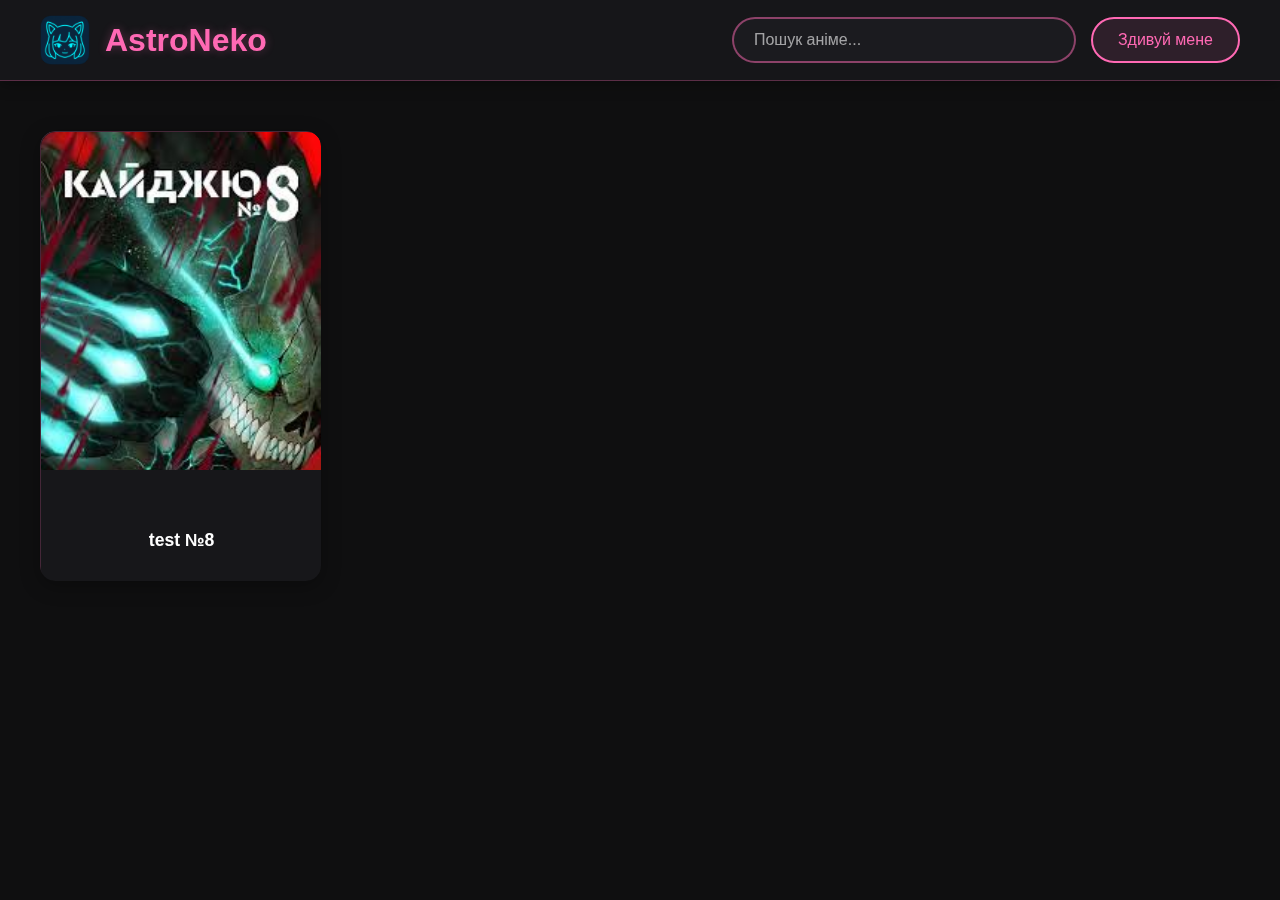
<file: index.html>
<!DOCTYPE html>
<html lang="uk">
<head>
    <meta charset="UTF-8">
    <meta name="viewport" content="width=device-width, initial-scale=1.0">
    <title>Astro Neko</title>
    <link rel="icon" href="images/favicon.png" type="image/png">
    <link rel="stylesheet" href="style/index.css">
</head>
<body>
    <header>
        <div class="header-left">
            <img src="images/favicon1.png" alt="logo">
            <h1>AstroNeko</h1>
        </div>

        <div class="search-container">
            <input type="text" id="search" placeholder="Пошук аніме...">
            <button id="surprise">Здивуй мене</button>
        </div>
    </header>

    <main>
        <div class="anime-grid" id="anime-grid">
            <!-- Картки аніме будуть згенеровані тут -->
        </div>
        <p id="loading" style="text-align:center; color:#ff69b4; display:none;">Завантаження...</p>
    </main>

    <script>
        let animeList = [];
        let loadedCount = 0;
        const batchSize = 20;

        // Створюємо картку аніме
        function createAnimeCard(anime) {
            const card = document.createElement('div');
            card.classList.add('anime-card');

            const front = document.createElement('div');
            front.classList.add('front');
            front.innerHTML = `
              <div class="image-container">
                <img src="${anime.img}" alt="${anime.title}" onerror="this.src='https://via.placeholder.com/300x450?text=No+Image'">
              </div>
              <div class="title-container">
                <h3>${anime.title}</h3>
              </div>`;

            const back = document.createElement('div');
            back.classList.add('back');
            back.innerHTML = `
                <p>Жанри: ${anime.tags.join(', ')}</p>
                <p>Оцінка: ${anime.rating || 'N/A'}</p>
                <p>Статус: ${anime.status}</p>
                <button class="details-btn">Детальніше</button>
            `;
            back.querySelector('button').onclick = (e) => {
                e.stopPropagation();
                window.location.href = `anime-info.html?id=${encodeURIComponent(anime.id)}`;
            };

            card.appendChild(front);
            card.appendChild(back);
            card.onclick = () => card.classList.toggle('flipped');

            return card;
        }

        // Завантажуємо список аніме (тільки id)
        async function loadAnimeList() {
            try {
                const resp = await fetch('anime/anime-list.json');
                if (!resp.ok) throw new Error('Не вдалося завантажити anime-list.json');
                animeList = await resp.json();
                loadNextBatch(); // завантажуємо першу партію
            } catch (err) {
                console.error('Помилка при завантаженні списку аніме:', err);
            }
        }

        // Завантажуємо наступну партію карток
        async function loadNextBatch() {
            const grid = document.getElementById('anime-grid');
            const loadingText = document.getElementById('loading');
            if (loadedCount >= animeList.length) return;

            loadingText.style.display = 'block';
            const nextBatch = animeList.slice(loadedCount, loadedCount + batchSize);

            for (const animeId of nextBatch) {
                try {
                    const resp = await fetch(`anime/${encodeURIComponent(animeId)}.json`);
                    if (!resp.ok) continue;
                    const anime = await resp.json();
                    grid.appendChild(createAnimeCard(anime));
                } catch (err) {
                    console.error(`Не вдалося завантажити ${animeId}.json`, err);
                }
            }

            loadedCount += nextBatch.length;
            loadingText.style.display = 'none';
        }

        // Інфініт-скролл
        window.addEventListener('scroll', () => {
            if (window.innerHeight + window.scrollY >= document.body.offsetHeight - 500) {
                loadNextBatch();
            }
        });

        // Кнопка "Здивуй мене"
        document.getElementById('surprise').addEventListener('click', () => {
            if (animeList.length === 0) return;
            const randomId = animeList[Math.floor(Math.random() * animeList.length)];
            window.location.href = `anime-info.html?id=${encodeURIComponent(randomId)}`;
        });

        // Пошук аніме
        document.getElementById('search').addEventListener('input', (e) => {
            const query = e.target.value.toLowerCase();
            document.querySelectorAll('.anime-card').forEach(card => {
                const title = card.querySelector('h3').textContent.toLowerCase();
                card.style.display = title.includes(query) ? '' : 'none';
            });
        });

        // Ініціалізація
        loadAnimeList();
    </script>
</body>
</html>
</file>
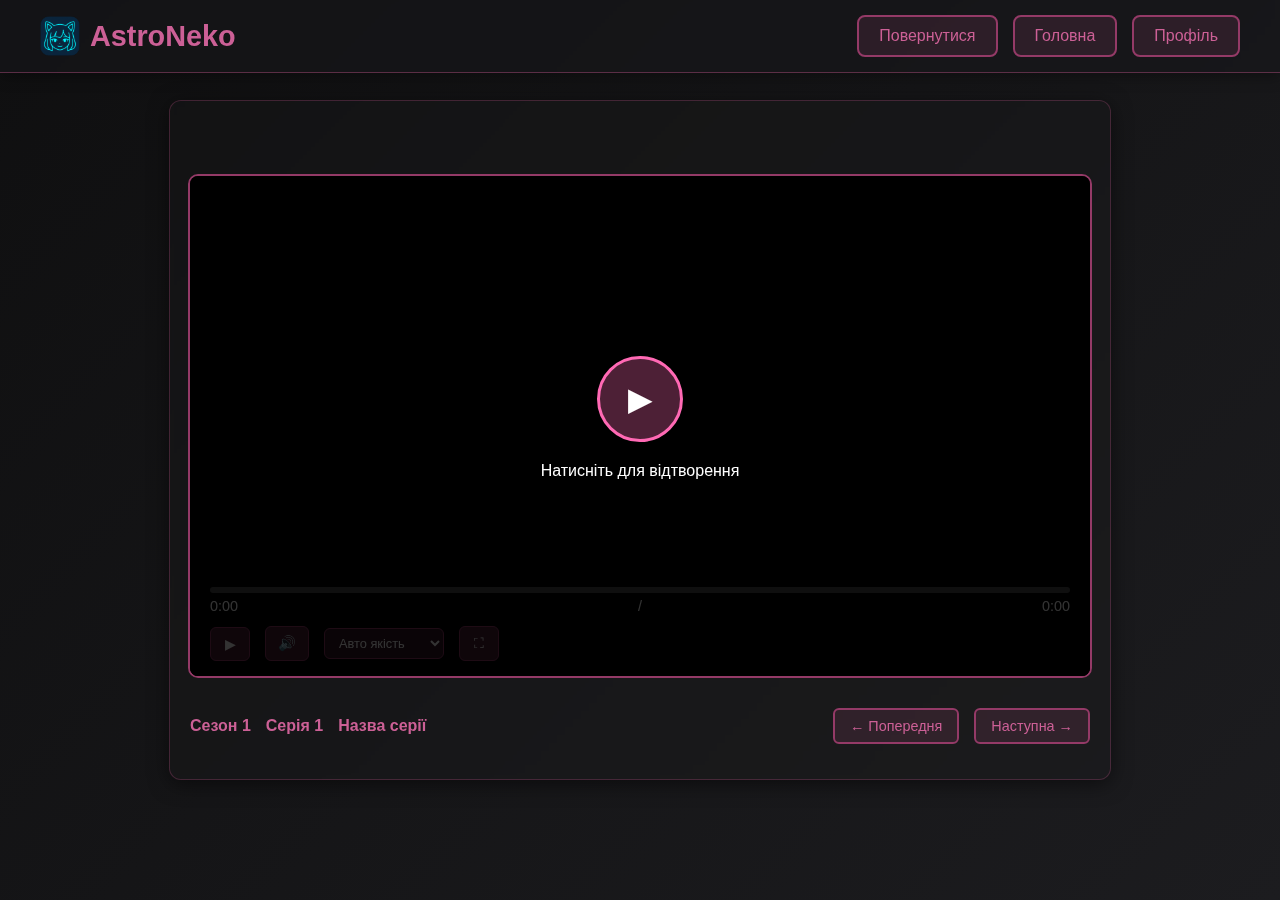
<file: player yt.html>
<!DOCTYPE html>
<html lang="uk">
<head>
  <meta charset="UTF-8">
  <meta name="viewport" content="width=device-width, initial-scale=1.0">
  <title>AstroNeko — Плеєр</title>
  <link rel="icon" href="images/favicon.png" type="image/png">
  <link rel="stylesheet" href="style/player yt.css">
</head>
<body>
  <div class="anime-bg" id="anime-bg"></div>
  <header>
    <a href="https://kilgamer-steam.github.io/Astro-Neko" class="logo">
      <img src="images/favicon1.png" alt="Logo">
      <h1>AstroNeko</h1>
    </a>
    <nav class="header-nav">
      <button id="backToInfo">Повернутися</button>
      <a href="https://kilgamer-steam.github.io/Astro-Neko">Головна</a>
      <a href="profile.html">Профіль</a>
    </nav>
  </header>

  <div class="player-wrapper">
    <!-- Простий плеєр -->
    <div class="simple-player-container" id="player-container">
      <div id="youtube-player"></div>
      
      <!-- Прості контроли -->
      <div class="simple-controls" id="simple-controls">
        <!-- Прогрес бар -->
        <div class="progress-container">
          <div class="progress-bar" id="progress-bar">
            <div class="progress-filled" id="progress-filled"></div>
          </div>
          <div class="time-display">
            <span id="current-time">0:00</span> / <span id="duration">0:00</span>
          </div>
        </div>
        
        <!-- Основні кнопки -->
        <div class="basic-controls">
          <button id="play-pause" class="control-btn">▶</button>
          <button id="toggle-mute" class="control-btn">🔊</button>
          <select id="youtube-quality" class="quality-select">
            <option value="auto">Авто якість</option>
          </select>
          <button id="toggle-fullscreen" class="control-btn">⛶</button>
        </div>
      </div>
      
      <!-- Постер -->
      <div class="video-poster" id="video-poster">
        <div class="poster-content">
          <div class="play-button-large" id="play-large-btn">▶</div>
          <p>Натисніть для відтворення</p>
        </div>
      </div>
    </div>

    <!-- Навігація серіями -->
    <div class="episode-navigation">
      <span id="season-or-movie">Сезон 1</span>
      <span id="episode-number">Серія 1</span>
      <span id="episode-title">Назва серії</span>
      
      <button id="prev-episode">← Попередня</button>
      <button id="next-episode">Наступна →</button>
    </div>
  </div>

  <!-- YouTube IFrame API -->
  <script src="https://www.youtube.com/iframe_api"></script>
  <script src="script/player yt.js"></script>
</body>
</html>
</file>
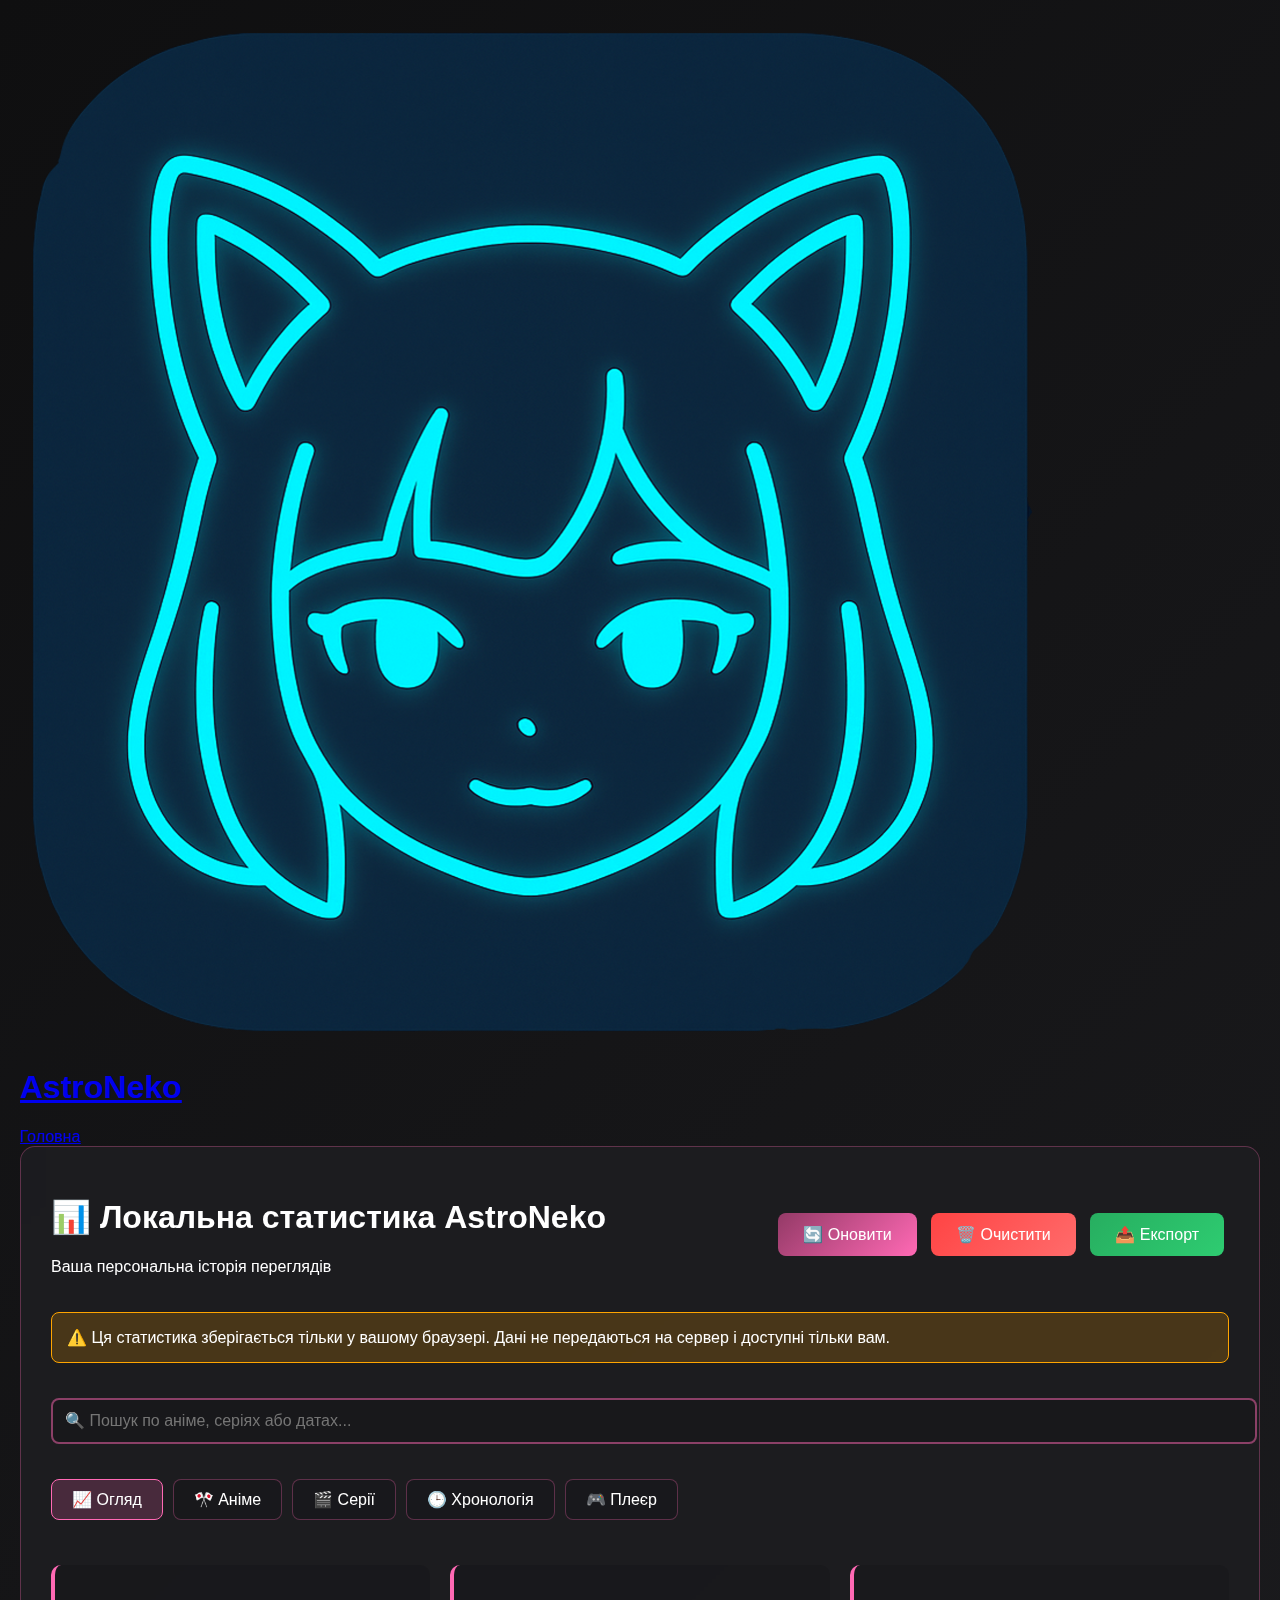
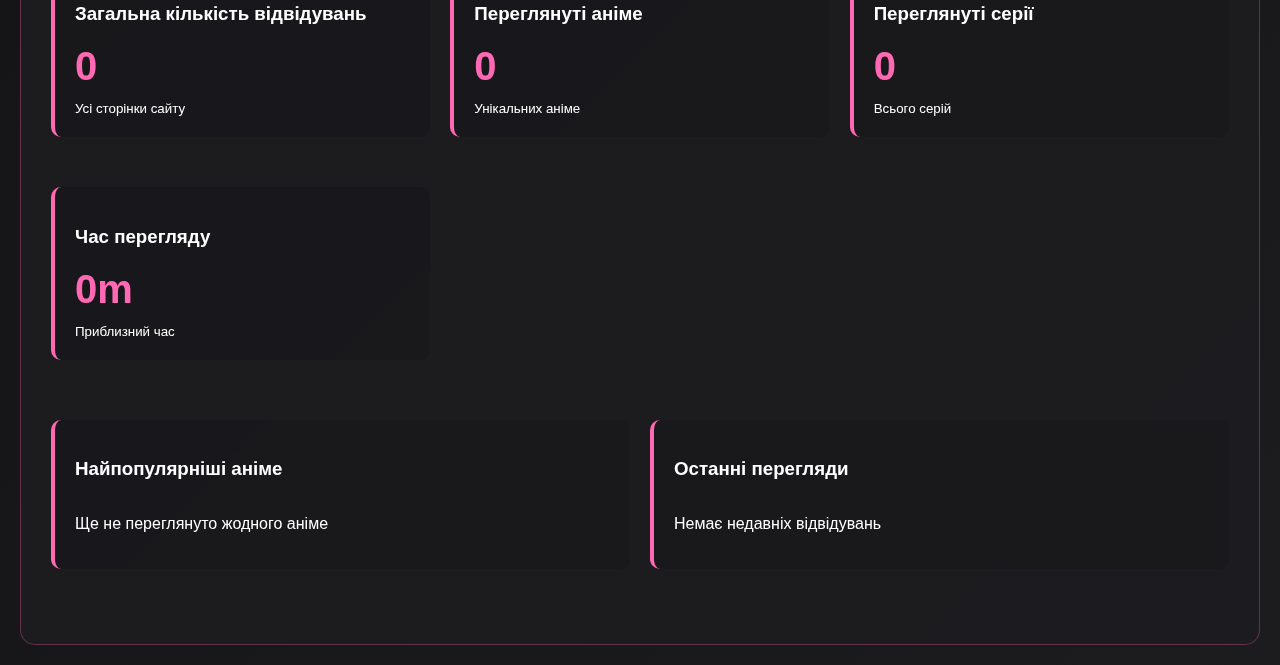
<file: stats.html>
<!DOCTYPE html>
<html lang="uk">
<head>
    <meta charset="UTF-8">
    <meta name="viewport" content="width=device-width, initial-scale=1.0">
    <title>Локальна статистика - AstroNeko</title>
    <link rel="icon" href="images/favicon.png" type="image/png">
    <link rel="stylesheet" href="style/stats.css">
</head>
<body>
    <header>
    <a href="index.html" class="logo">
      <img src="images/favicon1.png" alt="Logo">
      <h1>AstroNeko</h1>
    </a>
    <nav class="header-nav">
      <a href="index.html">Головна</a>
    </nav>
  </header>
    <div class="stats-container">
        <div class="stats-header">
            <div class="stats-title">
                <h1>📊 Локальна статистика AstroNeko</h1>
                <p>Ваша персональна історія переглядів</p>
            </div>
            <div>
                <button class="btn" onclick="loadStats()">🔄 Оновити</button>
                <button class="btn btn-danger" onclick="clearStats()">🗑️ Очистити</button>
                <button class="btn btn-success" onclick="exportStats()">📤 Експорт</button>
            </div>
        </div>
        
        <div class="warning">
            ⚠️ Ця статистика зберігається тільки у вашому браузері. 
            Дані не передаються на сервер і доступні тільки вам.
        </div>

        <input type="text" class="search-box" id="searchInput" placeholder="🔍 Пошук по аніме, серіях або датах..." onkeyup="filterStats()">

        <div class="tabs">
            <div class="tab active" onclick="switchTab('overview')">📈 Огляд</div>
            <div class="tab" onclick="switchTab('anime')">🎌 Аніме</div>
            <div class="tab" onclick="switchTab('episodes')">🎬 Серії</div>
            <div class="tab" onclick="switchTab('timeline')">🕒 Хронологія</div>
            <div class="tab" onclick="switchTab('player')">🎮 Плеєр</div>
        </div>

        <!-- Вкладка Огляд -->
        <div id="overview" class="tab-content active">
            <div class="stat-grid">
                <div class="stat-card">
                    <h3>Загальна кількість відвідувань</h3>
                    <div class="stat-number" id="totalVisits">0</div>
                    <small>Усі сторінки сайту</small>
                </div>
                
                <div class="stat-card">
                    <h3>Переглянуті аніме</h3>
                    <div class="stat-number" id="uniqueAnime">0</div>
                    <small>Унікальних аніме</small>
                </div>
                
                <div class="stat-card">
                    <h3>Переглянуті серії</h3>
                    <div class="stat-number" id="totalEpisodes">0</div>
                    <small>Всього серій</small>
                </div>

                <div class="stat-card">
                    <h3>Час перегляду</h3>
                    <div class="stat-number" id="watchTime">0h</div>
                    <small>Приблизний час</small>
                </div>
            </div>

            <div class="stat-grid">
                <div class="stat-card">
                    <h3>Найпопулярніші аніме</h3>
                    <div class="page-list" id="popularAnime"></div>
                </div>
                
                <div class="stat-card">
                    <h3>Останні перегляди</h3>
                    <div class="page-list" id="recentVisits"></div>
                </div>
            </div>
        </div>

        <!-- Вкладка Аніме -->
        <div id="anime" class="tab-content">
            <div class="stat-card">
                <h3>📺 Вся історія переглядів аніме</h3>
                <div class="page-list" id="animeHistory"></div>
            </div>
        </div>

        <!-- Вкладка Серії -->
        <div id="episodes" class="tab-content">
            <div class="stat-card">
                <h3>🎬 Детальна історія серій</h3>
                <div class="page-list" id="episodeHistory"></div>
            </div>
        </div>

        <!-- Вкладка Хронологія -->
        <div id="timeline" class="tab-content">
            <div class="stat-card">
                <h3>🕒 Хронологія переглядів</h3>
                <div class="page-list" id="timelineHistory"></div>
            </div>
        </div>

        <!-- Вкладка Плеєр -->
        <div id="player" class="tab-content">
            <div class="stat-card">
                <h3>🎮 Статистика плеєра</h3>
                <div class="page-list" id="playerStats"></div>
            </div>
        </div>
    </div>

    <script>
        let currentStats = null;
        let currentTab = 'overview';

        function switchTab(tabName) {
            // Ховаємо всі вкладки
            document.querySelectorAll('.tab-content').forEach(tab => {
                tab.classList.remove('active');
            });
            document.querySelectorAll('.tab').forEach(tab => {
                tab.classList.remove('active');
            });
            
            // Показуємо обрану вкладку
            document.getElementById(tabName).classList.add('active');
            document.querySelector(`.tab[onclick="switchTab('${tabName}')"]`).classList.add('active');
            currentTab = tabName;
            
            // Оновлюємо контент вкладки
            if (currentStats) {
                updateTabContent(tabName, currentStats);
            }
        }

        function filterStats() {
            const searchTerm = document.getElementById('searchInput').value.toLowerCase();
            if (currentStats) {
                updateTabContent(currentTab, currentStats, searchTerm);
            }
        }

        function loadStats() {
            const stats = GitHubTracker.getLocalStats();
            currentStats = stats;
            
            updateOverview(stats);
            updateTabContent(currentTab, stats);
        }

        function updateOverview(stats) {
            document.getElementById('totalVisits').textContent = stats.totalVisits.toLocaleString();
            document.getElementById('uniqueAnime').textContent = stats.uniqueAnime.toLocaleString();
            document.getElementById('totalEpisodes').textContent = stats.totalEpisodes.toLocaleString();
            document.getElementById('watchTime').textContent = stats.totalWatchTime;
            
            // Популярні аніме
            const popularAnime = Object.entries(stats.animeStats)
                .sort((a, b) => b[1].visits - a[1].visits)
                .slice(0, 10);
            
            document.getElementById('popularAnime').innerHTML = popularAnime.length > 0 
                ? popularAnime.map(([anime, data]) => `
                    <div class="page-item">
                        <div>
                            <div class="anime-title">${anime}</div>
                            <div class="episode-info">${data.episodes} серій • ${data.lastVisit ? new Date(data.lastVisit).toLocaleDateString() : 'N/A'}</div>
                        </div>
                        <span style="color: #ff69b4">${data.visits}</span>
                    </div>
                `).join('')
                : '<p>Ще не переглянуто жодного аніме</p>';
            
            // Останні відвідування
            document.getElementById('recentVisits').innerHTML = stats.recentVisits.length > 0
                ? stats.recentVisits.map(visit => `
                    <div class="page-item">
                        <div>
                            <div>${visit.page}</div>
                            <div class="time-info">${new Date(visit.timestamp).toLocaleString()}</div>
                        </div>
                        <span style="color: #ff69b4">${visit.type || 'перегляд'}</span>
                    </div>
                `).join('')
                : '<p>Немає недавніх відвідувань</p>';
        }

        function updateTabContent(tabName, stats, searchTerm = '') {
            switch(tabName) {
                case 'anime':
                    updateAnimeTab(stats, searchTerm);
                    break;
                case 'episodes':
                    updateEpisodesTab(stats, searchTerm);
                    break;
                case 'timeline':
                    updateTimelineTab(stats, searchTerm);
                    break;
                case 'player':
                    updatePlayerTab(stats, searchTerm);
                    break;
            }
        }

        function updateAnimeTab(stats, searchTerm = '') {
            let animeList = Object.entries(stats.animeStats)
                .sort((a, b) => b[1].visits - a[1].visits);
            
            if (searchTerm) {
                animeList = animeList.filter(([anime]) => 
                    anime.toLowerCase().includes(searchTerm)
                );
            }
            
            document.getElementById('animeHistory').innerHTML = animeList.length > 0 
                ? animeList.map(([anime, data]) => `
                    <div class="page-item">
                        <div style="flex: 1;">
                            <div class="anime-title">${anime}</div>
                            <div class="episode-info">
                                ${data.episodes} серій • 
                                ${data.visits} відвідувань • 
                                Останній раз: ${data.lastVisit ? new Date(data.lastVisit).toLocaleDateString() : 'N/A'}
                            </div>
                            <div class="progress-bar">
                                <div class="progress-fill" style="width: ${Math.min((data.visits / Math.max(...Object.values(stats.animeStats).map(a => a.visits))) * 100, 100)}%"></div>
                            </div>
                        </div>
                    </div>
                `).join('')
                : '<p>Не знайдено аніме за вашим запитом</p>';
        }

        function updateEpisodesTab(stats, searchTerm = '') {
            let episodes = [...stats.episodeHistory].reverse();
            
            if (searchTerm) {
                episodes = episodes.filter(episode => 
                    episode.animeTitle?.toLowerCase().includes(searchTerm) ||
                    episode.episode?.toLowerCase().includes(searchTerm)
                );
            }
            
            document.getElementById('episodeHistory').innerHTML = episodes.length > 0
                ? episodes.map(episode => `
                    <div class="page-item">
                        <div style="flex: 1;">
                            <div class="anime-title">${episode.animeTitle || 'Невідоме аніме'}</div>
                            <div class="episode-info">
                                ${episode.episode || 'Серія'} • 
                                ${episode.duration ? `Тривалість: ${episode.duration}` : ''}
                            </div>
                            <div class="time-info">
                                ${new Date(episode.timestamp).toLocaleString()} • 
                                ${episode.progress ? `Переглянуто: ${episode.progress}` : ''}
                            </div>
                        </div>
                    </div>
                `).join('')
                : '<p>Не знайдено серій за вашим запитом</p>';
        }

        function updateTimelineTab(stats, searchTerm = '') {
            let timeline = [...stats.recentVisits].reverse();
            
            if (searchTerm) {
                timeline = timeline.filter(visit => 
                    visit.page.toLowerCase().includes(searchTerm) ||
                    (visit.animeTitle && visit.animeTitle.toLowerCase().includes(searchTerm))
                );
            }
            
            document.getElementById('timelineHistory').innerHTML = timeline.length > 0
                ? timeline.map(visit => `
                    <div class="page-item">
                        <div style="flex: 1;">
                            <div>
                                <span class="anime-title">${visit.animeTitle || visit.page}</span>
                                <span style="margin-left: 10px; color: #cc6096; font-size: 0.9em;">${visit.type || 'відвідування'}</span>
                            </div>
                            <div class="time-info">
                                ${new Date(visit.timestamp).toLocaleString()} • 
                                ${visit.duration ? `Тривалість: ${visit.duration}` : ''}
                            </div>
                        </div>
                    </div>
                `).join('')
                : '<p>Не знайдено записів за вашим запитом</p>';
        }

        function updatePlayerTab(stats, searchTerm = '') {
            const playerStats = stats.playerStats || {};
            const qualityStats = playerStats.qualityUsage || {};
            const audioStats = playerStats.audioUsage || {};
            
            document.getElementById('playerStats').innerHTML = `
                <div class="page-item">
                    <div>Усього сесій плеєра</div>
                    <span style="color: #ff69b4">${playerStats.totalSessions || 0}</span>
                </div>
                <div class="page-item">
                    <div>Налаштування автоскіпу</div>
                    <span style="color: #ff69b4">${playerStats.autoSkipEnabled ? 'Увімкнено' : 'Вимкнено'}</span>
                </div>
                <div class="page-item">
                    <div>Налаштування автопродовження</div>
                    <span style="color: #ff69b4">${playerStats.autoNextEnabled ? 'Увімкнено' : 'Вимкнено'}</span>
                </div>
                <div style="margin: 20px 0; border-top: 1px solid rgba(255,105,180,0.3); padding-top: 20px;">
                    <h4>Використання якості відео:</h4>
                    ${Object.entries(qualityStats).map(([quality, count]) => `
                        <div class="page-item">
                            <div>${quality}p</div>
                            <span style="color: #ff69b4">${count} разів</span>
                        </div>
                    `).join('')}
                </div>
                <div style="margin: 20px 0; border-top: 1px solid rgba(255,105,180,0.3); padding-top: 20px;">
                    <h4>Використання озвучок:</h4>
                    ${Object.entries(audioStats).map(([audio, count]) => `
                        <div class="page-item">
                            <div>${audio}</div>
                            <span style="color: #ff69b4">${count} разів</span>
                        </div>
                    `).join('')}
                </div>
            `;
        }

        function clearStats() {
            if (confirm('Ви впевнені, що хочете видалити всю статистику? Цю дію не можна скасувати.')) {
                localStorage.removeItem('astro_neko_visits');
                localStorage.removeItem('astro_neko_player_stats');
                loadStats();
            }
        }

        function exportStats() {
            const stats = GitHubTracker.getLocalStats();
            const dataStr = JSON.stringify(stats, null, 2);
            const dataBlob = new Blob([dataStr], {type: 'application/json'});
            
            const link = document.createElement('a');
            link.href = URL.createObjectURL(dataBlob);
            link.download = `astro-neko-stats-${new Date().toISOString().split('T')[0]}.json`;
            link.click();
        }

        // Завантажуємо статистику при завантаженні сторінки
        document.addEventListener('DOMContentLoaded', loadStats);
    </script>
    
    <script>
        class GitHubTracker {
            static getLocalStats() {
                try {
                    const visits = JSON.parse(localStorage.getItem('astro_neko_visits') || '[]');
                    const playerStats = JSON.parse(localStorage.getItem('astro_neko_player_stats') || '{}');
                    
                    // Аналізуємо дані
                    const pageStats = {};
                    const animeStats = {};
                    const episodeHistory = [];
                    let totalEpisodes = 0;
                    let totalWatchTime = 0;

                    visits.forEach(visit => {
                        // Статистика по сторінках
                        pageStats[visit.page] = (pageStats[visit.page] || 0) + 1;
                        
                        // Виявляємо аніме з URL
                        const animeData = this.extractAnimeData(visit);
                        if (animeData.animeTitle) {
                            if (!animeStats[animeData.animeTitle]) {
                                animeStats[animeData.animeTitle] = {
                                    visits: 0,
                                    episodes: 0,
                                    lastVisit: null
                                };
                            }
                            animeStats[animeData.animeTitle].visits++;
                            animeStats[animeData.animeTitle].lastVisit = visit.timestamp;
                            
                            if (animeData.isEpisode) {
                                animeStats[animeData.animeTitle].episodes++;
                                totalEpisodes++;
                            }
                            
                            // Додаємо в історію епізодів
                            if (animeData.isEpisode || animeData.isMovie) {
                                episodeHistory.push({
                                    ...animeData,
                                    timestamp: visit.timestamp,
                                    type: animeData.isMovie ? 'фільм' : 'серія'
                                });
                            }
                        }
                        
                        // Розраховуємо приблизний час перегляду
                        if (visit.duration) {
                            totalWatchTime += this.parseDuration(visit.duration);
                        }
                    });

                    // Форматуємо час перегляду
                    const watchTimeFormatted = this.formatWatchTime(totalWatchTime);
                    
                    return {
                        totalVisits: visits.length,
                        uniquePages: Object.keys(pageStats).length,
                        uniqueAnime: Object.keys(animeStats).length,
                        totalEpisodes: totalEpisodes,
                        totalWatchTime: watchTimeFormatted,
                        pageStats: pageStats,
                        animeStats: animeStats,
                        episodeHistory: episodeHistory,
                        recentVisits: visits.slice(-20).reverse(),
                        playerStats: playerStats,
                        firstVisit: visits[0] ? new Date(visits[0].timestamp).toLocaleDateString() : 'N/A'
                    };
                } catch (error) {
                    return { 
                        totalVisits: 0, 
                        uniquePages: 0, 
                        uniqueAnime: 0,
                        totalEpisodes: 0,
                        totalWatchTime: '0h',
                        pageStats: {},
                        animeStats: {},
                        episodeHistory: [],
                        recentVisits: [],
                        playerStats: {},
                        firstVisit: 'N/A'
                    };
                }
            }

            static extractAnimeData(visit) {
                const url = visit.page;
                const result = {
                    animeTitle: null,
                    episode: null,
                    isEpisode: false,
                    isMovie: false,
                    duration: null
                };

                // Аналізуємо URL для визначення аніме
                if (url.includes('anime-info.html')) {
                    const params = new URLSearchParams(url.split('?')[1]);
                    const animeId = params.get('id');
                    result.animeTitle = this.getAnimeTitle(animeId) || `Аніме ${animeId}`;
                }
                else if (url.includes('player.html')) {
                    const params = new URLSearchParams(url.split('?')[1]);
                    const animeId = params.get('id');
                    result.animeTitle = this.getAnimeTitle(animeId) || `Аніме ${animeId}`;
                    
                    if (params.get('season') && params.get('episode')) {
                        result.episode = `Сезон ${params.get('season')} Серія ${params.get('episode')}`;
                        result.isEpisode = true;
                    }
                    else if (params.get('movie')) {
                        result.episode = `Фільм ${params.get('movie')}`;
                        result.isMovie = true;
                    }
                }

                return result;
            }

            static getAnimeTitle(animeId) {
                // Тут можна додати логіку для отримання назви аніме по ID
                // Наразі повертаємо ID
                return animeId;
            }

            static parseDuration(durationStr) {
                // Конвертуємо "24m" або "1h 30m" у хвилини
                if (!durationStr) return 0;
                
                let minutes = 0;
                const hoursMatch = durationStr.match(/(\d+)h/);
                const minsMatch = durationStr.match(/(\d+)m/);
                
                if (hoursMatch) minutes += parseInt(hoursMatch[1]) * 60;
                if (minsMatch) minutes += parseInt(minsMatch[1]);
                
                return minutes;
            }

            static formatWatchTime(minutes) {
                if (minutes < 60) {
                    return `${minutes}m`;
                } else {
                    const hours = Math.floor(minutes / 60);
                    const mins = minutes % 60;
                    return mins > 0 ? `${hours}h ${mins}m` : `${hours}h`;
                }
            }
        }
    </script>
</body>
</html>
</file>
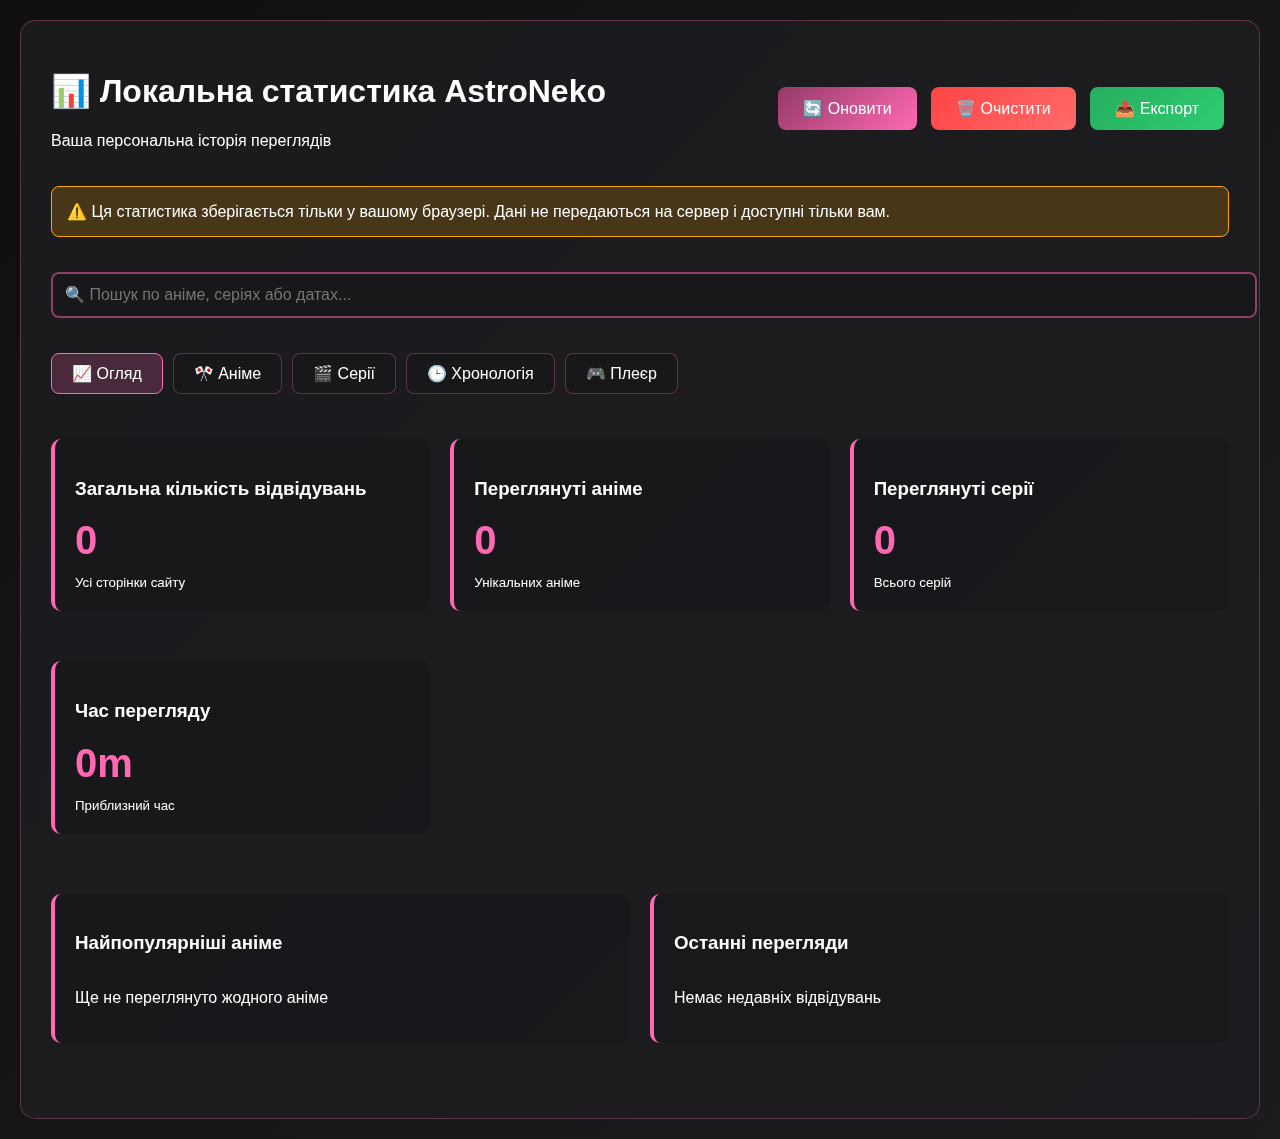
<file: admin/stats.html>
<!DOCTYPE html>
<html lang="uk">
<head>
    <meta charset="UTF-8">
    <meta name="viewport" content="width=device-width, initial-scale=1.0">
    <title>Локальна статистика - AstroNeko</title>
    <style>
        body {
            font-family: 'Poppins', sans-serif;
            background: linear-gradient(135deg, #0f0f10 0%, #1c1c1f 100%);
            color: #fff;
            margin: 0;
            padding: 20px;
            min-height: 100vh;
        }
        .stats-container {
            max-width: 1400px;
            margin: 0 auto;
            background: rgba(29, 29, 32, 0.9);
            border-radius: 15px;
            padding: 30px;
            backdrop-filter: blur(10px);
            border: 1px solid rgba(255, 105, 180, 0.3);
        }
        .stat-card {
            background: rgba(24, 24, 27, 0.6);
            border-radius: 10px;
            padding: 20px;
            margin: 15px 0;
            border-left: 4px solid #ff69b4;
        }
        .stat-number {
            font-size: 2.5em;
            color: #ff69b4;
            font-weight: bold;
            margin: 10px 0;
        }
        .stat-grid {
            display: grid;
            grid-template-columns: repeat(auto-fit, minmax(300px, 1fr));
            gap: 20px;
            margin: 30px 0;
        }
        .page-list {
            max-height: 400px;
            overflow-y: auto;
        }
        .page-item {
            display: flex;
            justify-content: space-between;
            padding: 10px;
            border-bottom: 1px solid rgba(255, 105, 180, 0.2);
            transition: background 0.3s ease;
        }
        .page-item:hover {
            background: rgba(255, 105, 180, 0.1);
        }
        .btn {
            background: linear-gradient(135deg, #943a67 0%, #ff69b4 100%);
            color: white;
            border: none;
            padding: 12px 25px;
            border-radius: 8px;
            cursor: pointer;
            font-size: 1em;
            margin: 5px;
            transition: all 0.3s ease;
        }
        .btn:hover {
            transform: translateY(-2px);
            box-shadow: 0 5px 15px rgba(255, 105, 180, 0.4);
        }
        .btn-danger {
            background: linear-gradient(135deg, #ff4444 0%, #ff6b6b 100%);
        }
        .btn-success {
            background: linear-gradient(135deg, #27ae60 0%, #2ecc71 100%);
        }
        .warning {
            background: rgba(255, 165, 0, 0.2);
            border: 1px solid orange;
            padding: 15px;
            border-radius: 8px;
            margin: 20px 0;
        }
        .tabs {
            display: flex;
            gap: 10px;
            margin: 20px 0;
            flex-wrap: wrap;
        }
        .tab {
            padding: 10px 20px;
            background: rgba(24, 24, 27, 0.6);
            border: 1px solid rgba(255, 105, 180, 0.3);
            border-radius: 8px;
            cursor: pointer;
            transition: all 0.3s ease;
        }
        .tab.active {
            background: rgba(255, 105, 180, 0.2);
            border-color: #ff69b4;
        }
        .tab-content {
            display: none;
        }
        .tab-content.active {
            display: block;
        }
        .anime-title {
            color: #ff69b4;
            font-weight: bold;
        }
        .episode-info {
            font-size: 0.9em;
            color: #cc6096;
        }
        .time-info {
            font-size: 0.8em;
            color: #888;
        }
        .progress-bar {
            width: 100%;
            height: 4px;
            background: rgba(255, 105, 180, 0.2);
            border-radius: 2px;
            margin: 5px 0;
            overflow: hidden;
        }
        .progress-fill {
            height: 100%;
            background: linear-gradient(90deg, #ff69b4, #ff82c1);
            border-radius: 2px;
        }
        .search-box {
            width: 100%;
            padding: 12px;
            background: rgba(24, 24, 27, 0.8);
            border: 2px solid rgba(255, 105, 180, 0.5);
            border-radius: 8px;
            color: white;
            margin: 15px 0;
            font-size: 1em;
        }
        .search-box:focus {
            outline: none;
            border-color: #ff69b4;
            box-shadow: 0 0 10px rgba(255, 105, 180, 0.3);
        }
        .stats-header {
            display: flex;
            justify-content: between;
            align-items: center;
            flex-wrap: wrap;
            gap: 15px;
        }
        .stats-title {
            flex: 1;
        }
    </style>
</head>
<body>
    <div class="stats-container">
        <div class="stats-header">
            <div class="stats-title">
                <h1>📊 Локальна статистика AstroNeko</h1>
                <p>Ваша персональна історія переглядів</p>
            </div>
            <div>
                <button class="btn" onclick="loadStats()">🔄 Оновити</button>
                <button class="btn btn-danger" onclick="clearStats()">🗑️ Очистити</button>
                <button class="btn btn-success" onclick="exportStats()">📤 Експорт</button>
            </div>
        </div>
        
        <div class="warning">
            ⚠️ Ця статистика зберігається тільки у вашому браузері. 
            Дані не передаються на сервер і доступні тільки вам.
        </div>

        <input type="text" class="search-box" id="searchInput" placeholder="🔍 Пошук по аніме, серіях або датах..." onkeyup="filterStats()">

        <div class="tabs">
            <div class="tab active" onclick="switchTab('overview')">📈 Огляд</div>
            <div class="tab" onclick="switchTab('anime')">🎌 Аніме</div>
            <div class="tab" onclick="switchTab('episodes')">🎬 Серії</div>
            <div class="tab" onclick="switchTab('timeline')">🕒 Хронологія</div>
            <div class="tab" onclick="switchTab('player')">🎮 Плеєр</div>
        </div>

        <!-- Вкладка Огляд -->
        <div id="overview" class="tab-content active">
            <div class="stat-grid">
                <div class="stat-card">
                    <h3>Загальна кількість відвідувань</h3>
                    <div class="stat-number" id="totalVisits">0</div>
                    <small>Усі сторінки сайту</small>
                </div>
                
                <div class="stat-card">
                    <h3>Переглянуті аніме</h3>
                    <div class="stat-number" id="uniqueAnime">0</div>
                    <small>Унікальних аніме</small>
                </div>
                
                <div class="stat-card">
                    <h3>Переглянуті серії</h3>
                    <div class="stat-number" id="totalEpisodes">0</div>
                    <small>Всього серій</small>
                </div>

                <div class="stat-card">
                    <h3>Час перегляду</h3>
                    <div class="stat-number" id="watchTime">0h</div>
                    <small>Приблизний час</small>
                </div>
            </div>

            <div class="stat-grid">
                <div class="stat-card">
                    <h3>Найпопулярніші аніме</h3>
                    <div class="page-list" id="popularAnime"></div>
                </div>
                
                <div class="stat-card">
                    <h3>Останні перегляди</h3>
                    <div class="page-list" id="recentVisits"></div>
                </div>
            </div>
        </div>

        <!-- Вкладка Аніме -->
        <div id="anime" class="tab-content">
            <div class="stat-card">
                <h3>📺 Вся історія переглядів аніме</h3>
                <div class="page-list" id="animeHistory"></div>
            </div>
        </div>

        <!-- Вкладка Серії -->
        <div id="episodes" class="tab-content">
            <div class="stat-card">
                <h3>🎬 Детальна історія серій</h3>
                <div class="page-list" id="episodeHistory"></div>
            </div>
        </div>

        <!-- Вкладка Хронологія -->
        <div id="timeline" class="tab-content">
            <div class="stat-card">
                <h3>🕒 Хронологія переглядів</h3>
                <div class="page-list" id="timelineHistory"></div>
            </div>
        </div>

        <!-- Вкладка Плеєр -->
        <div id="player" class="tab-content">
            <div class="stat-card">
                <h3>🎮 Статистика плеєра</h3>
                <div class="page-list" id="playerStats"></div>
            </div>
        </div>
    </div>

    <script>
        let currentStats = null;
        let currentTab = 'overview';

        function switchTab(tabName) {
            // Ховаємо всі вкладки
            document.querySelectorAll('.tab-content').forEach(tab => {
                tab.classList.remove('active');
            });
            document.querySelectorAll('.tab').forEach(tab => {
                tab.classList.remove('active');
            });
            
            // Показуємо обрану вкладку
            document.getElementById(tabName).classList.add('active');
            document.querySelector(`.tab[onclick="switchTab('${tabName}')"]`).classList.add('active');
            currentTab = tabName;
            
            // Оновлюємо контент вкладки
            if (currentStats) {
                updateTabContent(tabName, currentStats);
            }
        }

        function filterStats() {
            const searchTerm = document.getElementById('searchInput').value.toLowerCase();
            if (currentStats) {
                updateTabContent(currentTab, currentStats, searchTerm);
            }
        }

        function loadStats() {
            const stats = GitHubTracker.getLocalStats();
            currentStats = stats;
            
            updateOverview(stats);
            updateTabContent(currentTab, stats);
        }

        function updateOverview(stats) {
            document.getElementById('totalVisits').textContent = stats.totalVisits.toLocaleString();
            document.getElementById('uniqueAnime').textContent = stats.uniqueAnime.toLocaleString();
            document.getElementById('totalEpisodes').textContent = stats.totalEpisodes.toLocaleString();
            document.getElementById('watchTime').textContent = stats.totalWatchTime;
            
            // Популярні аніме
            const popularAnime = Object.entries(stats.animeStats)
                .sort((a, b) => b[1].visits - a[1].visits)
                .slice(0, 10);
            
            document.getElementById('popularAnime').innerHTML = popularAnime.length > 0 
                ? popularAnime.map(([anime, data]) => `
                    <div class="page-item">
                        <div>
                            <div class="anime-title">${anime}</div>
                            <div class="episode-info">${data.episodes} серій • ${data.lastVisit ? new Date(data.lastVisit).toLocaleDateString() : 'N/A'}</div>
                        </div>
                        <span style="color: #ff69b4">${data.visits}</span>
                    </div>
                `).join('')
                : '<p>Ще не переглянуто жодного аніме</p>';
            
            // Останні відвідування
            document.getElementById('recentVisits').innerHTML = stats.recentVisits.length > 0
                ? stats.recentVisits.map(visit => `
                    <div class="page-item">
                        <div>
                            <div>${visit.page}</div>
                            <div class="time-info">${new Date(visit.timestamp).toLocaleString()}</div>
                        </div>
                        <span style="color: #ff69b4">${visit.type || 'перегляд'}</span>
                    </div>
                `).join('')
                : '<p>Немає недавніх відвідувань</p>';
        }

        function updateTabContent(tabName, stats, searchTerm = '') {
            switch(tabName) {
                case 'anime':
                    updateAnimeTab(stats, searchTerm);
                    break;
                case 'episodes':
                    updateEpisodesTab(stats, searchTerm);
                    break;
                case 'timeline':
                    updateTimelineTab(stats, searchTerm);
                    break;
                case 'player':
                    updatePlayerTab(stats, searchTerm);
                    break;
            }
        }

        function updateAnimeTab(stats, searchTerm = '') {
            let animeList = Object.entries(stats.animeStats)
                .sort((a, b) => b[1].visits - a[1].visits);
            
            if (searchTerm) {
                animeList = animeList.filter(([anime]) => 
                    anime.toLowerCase().includes(searchTerm)
                );
            }
            
            document.getElementById('animeHistory').innerHTML = animeList.length > 0 
                ? animeList.map(([anime, data]) => `
                    <div class="page-item">
                        <div style="flex: 1;">
                            <div class="anime-title">${anime}</div>
                            <div class="episode-info">
                                ${data.episodes} серій • 
                                ${data.visits} відвідувань • 
                                Останній раз: ${data.lastVisit ? new Date(data.lastVisit).toLocaleDateString() : 'N/A'}
                            </div>
                            <div class="progress-bar">
                                <div class="progress-fill" style="width: ${Math.min((data.visits / Math.max(...Object.values(stats.animeStats).map(a => a.visits))) * 100, 100)}%"></div>
                            </div>
                        </div>
                    </div>
                `).join('')
                : '<p>Не знайдено аніме за вашим запитом</p>';
        }

        function updateEpisodesTab(stats, searchTerm = '') {
            let episodes = [...stats.episodeHistory].reverse();
            
            if (searchTerm) {
                episodes = episodes.filter(episode => 
                    episode.animeTitle?.toLowerCase().includes(searchTerm) ||
                    episode.episode?.toLowerCase().includes(searchTerm)
                );
            }
            
            document.getElementById('episodeHistory').innerHTML = episodes.length > 0
                ? episodes.map(episode => `
                    <div class="page-item">
                        <div style="flex: 1;">
                            <div class="anime-title">${episode.animeTitle || 'Невідоме аніме'}</div>
                            <div class="episode-info">
                                ${episode.episode || 'Серія'} • 
                                ${episode.duration ? `Тривалість: ${episode.duration}` : ''}
                            </div>
                            <div class="time-info">
                                ${new Date(episode.timestamp).toLocaleString()} • 
                                ${episode.progress ? `Переглянуто: ${episode.progress}` : ''}
                            </div>
                        </div>
                    </div>
                `).join('')
                : '<p>Не знайдено серій за вашим запитом</p>';
        }

        function updateTimelineTab(stats, searchTerm = '') {
            let timeline = [...stats.recentVisits].reverse();
            
            if (searchTerm) {
                timeline = timeline.filter(visit => 
                    visit.page.toLowerCase().includes(searchTerm) ||
                    (visit.animeTitle && visit.animeTitle.toLowerCase().includes(searchTerm))
                );
            }
            
            document.getElementById('timelineHistory').innerHTML = timeline.length > 0
                ? timeline.map(visit => `
                    <div class="page-item">
                        <div style="flex: 1;">
                            <div>
                                <span class="anime-title">${visit.animeTitle || visit.page}</span>
                                <span style="margin-left: 10px; color: #cc6096; font-size: 0.9em;">${visit.type || 'відвідування'}</span>
                            </div>
                            <div class="time-info">
                                ${new Date(visit.timestamp).toLocaleString()} • 
                                ${visit.duration ? `Тривалість: ${visit.duration}` : ''}
                            </div>
                        </div>
                    </div>
                `).join('')
                : '<p>Не знайдено записів за вашим запитом</p>';
        }

        function updatePlayerTab(stats, searchTerm = '') {
            const playerStats = stats.playerStats || {};
            const qualityStats = playerStats.qualityUsage || {};
            const audioStats = playerStats.audioUsage || {};
            
            document.getElementById('playerStats').innerHTML = `
                <div class="page-item">
                    <div>Усього сесій плеєра</div>
                    <span style="color: #ff69b4">${playerStats.totalSessions || 0}</span>
                </div>
                <div class="page-item">
                    <div>Налаштування автоскіпу</div>
                    <span style="color: #ff69b4">${playerStats.autoSkipEnabled ? 'Увімкнено' : 'Вимкнено'}</span>
                </div>
                <div class="page-item">
                    <div>Налаштування автопродовження</div>
                    <span style="color: #ff69b4">${playerStats.autoNextEnabled ? 'Увімкнено' : 'Вимкнено'}</span>
                </div>
                <div style="margin: 20px 0; border-top: 1px solid rgba(255,105,180,0.3); padding-top: 20px;">
                    <h4>Використання якості відео:</h4>
                    ${Object.entries(qualityStats).map(([quality, count]) => `
                        <div class="page-item">
                            <div>${quality}p</div>
                            <span style="color: #ff69b4">${count} разів</span>
                        </div>
                    `).join('')}
                </div>
                <div style="margin: 20px 0; border-top: 1px solid rgba(255,105,180,0.3); padding-top: 20px;">
                    <h4>Використання озвучок:</h4>
                    ${Object.entries(audioStats).map(([audio, count]) => `
                        <div class="page-item">
                            <div>${audio}</div>
                            <span style="color: #ff69b4">${count} разів</span>
                        </div>
                    `).join('')}
                </div>
            `;
        }

        function clearStats() {
            if (confirm('Ви впевнені, що хочете видалити всю статистику? Цю дію не можна скасувати.')) {
                localStorage.removeItem('astro_neko_visits');
                localStorage.removeItem('astro_neko_player_stats');
                loadStats();
            }
        }

        function exportStats() {
            const stats = GitHubTracker.getLocalStats();
            const dataStr = JSON.stringify(stats, null, 2);
            const dataBlob = new Blob([dataStr], {type: 'application/json'});
            
            const link = document.createElement('a');
            link.href = URL.createObjectURL(dataBlob);
            link.download = `astro-neko-stats-${new Date().toISOString().split('T')[0]}.json`;
            link.click();
        }

        // Завантажуємо статистику при завантаженні сторінки
        document.addEventListener('DOMContentLoaded', loadStats);
    </script>
    
    <script>
        class GitHubTracker {
            static getLocalStats() {
                try {
                    const visits = JSON.parse(localStorage.getItem('astro_neko_visits') || '[]');
                    const playerStats = JSON.parse(localStorage.getItem('astro_neko_player_stats') || '{}');
                    
                    // Аналізуємо дані
                    const pageStats = {};
                    const animeStats = {};
                    const episodeHistory = [];
                    let totalEpisodes = 0;
                    let totalWatchTime = 0;

                    visits.forEach(visit => {
                        // Статистика по сторінках
                        pageStats[visit.page] = (pageStats[visit.page] || 0) + 1;
                        
                        // Виявляємо аніме з URL
                        const animeData = this.extractAnimeData(visit);
                        if (animeData.animeTitle) {
                            if (!animeStats[animeData.animeTitle]) {
                                animeStats[animeData.animeTitle] = {
                                    visits: 0,
                                    episodes: 0,
                                    lastVisit: null
                                };
                            }
                            animeStats[animeData.animeTitle].visits++;
                            animeStats[animeData.animeTitle].lastVisit = visit.timestamp;
                            
                            if (animeData.isEpisode) {
                                animeStats[animeData.animeTitle].episodes++;
                                totalEpisodes++;
                            }
                            
                            // Додаємо в історію епізодів
                            if (animeData.isEpisode || animeData.isMovie) {
                                episodeHistory.push({
                                    ...animeData,
                                    timestamp: visit.timestamp,
                                    type: animeData.isMovie ? 'фільм' : 'серія'
                                });
                            }
                        }
                        
                        // Розраховуємо приблизний час перегляду
                        if (visit.duration) {
                            totalWatchTime += this.parseDuration(visit.duration);
                        }
                    });

                    // Форматуємо час перегляду
                    const watchTimeFormatted = this.formatWatchTime(totalWatchTime);
                    
                    return {
                        totalVisits: visits.length,
                        uniquePages: Object.keys(pageStats).length,
                        uniqueAnime: Object.keys(animeStats).length,
                        totalEpisodes: totalEpisodes,
                        totalWatchTime: watchTimeFormatted,
                        pageStats: pageStats,
                        animeStats: animeStats,
                        episodeHistory: episodeHistory,
                        recentVisits: visits.slice(-20).reverse(),
                        playerStats: playerStats,
                        firstVisit: visits[0] ? new Date(visits[0].timestamp).toLocaleDateString() : 'N/A'
                    };
                } catch (error) {
                    return { 
                        totalVisits: 0, 
                        uniquePages: 0, 
                        uniqueAnime: 0,
                        totalEpisodes: 0,
                        totalWatchTime: '0h',
                        pageStats: {},
                        animeStats: {},
                        episodeHistory: [],
                        recentVisits: [],
                        playerStats: {},
                        firstVisit: 'N/A'
                    };
                }
            }

            static extractAnimeData(visit) {
                const url = visit.page;
                const result = {
                    animeTitle: null,
                    episode: null,
                    isEpisode: false,
                    isMovie: false,
                    duration: null
                };

                // Аналізуємо URL для визначення аніме
                if (url.includes('anime-info.html')) {
                    const params = new URLSearchParams(url.split('?')[1]);
                    const animeId = params.get('id');
                    result.animeTitle = this.getAnimeTitle(animeId) || `Аніме ${animeId}`;
                }
                else if (url.includes('player.html')) {
                    const params = new URLSearchParams(url.split('?')[1]);
                    const animeId = params.get('id');
                    result.animeTitle = this.getAnimeTitle(animeId) || `Аніме ${animeId}`;
                    
                    if (params.get('season') && params.get('episode')) {
                        result.episode = `Сезон ${params.get('season')} Серія ${params.get('episode')}`;
                        result.isEpisode = true;
                    }
                    else if (params.get('movie')) {
                        result.episode = `Фільм ${params.get('movie')}`;
                        result.isMovie = true;
                    }
                }

                return result;
            }

            static getAnimeTitle(animeId) {
                // Тут можна додати логіку для отримання назви аніме по ID
                // Наразі повертаємо ID
                return animeId;
            }

            static parseDuration(durationStr) {
                // Конвертуємо "24m" або "1h 30m" у хвилини
                if (!durationStr) return 0;
                
                let minutes = 0;
                const hoursMatch = durationStr.match(/(\d+)h/);
                const minsMatch = durationStr.match(/(\d+)m/);
                
                if (hoursMatch) minutes += parseInt(hoursMatch[1]) * 60;
                if (minsMatch) minutes += parseInt(minsMatch[1]);
                
                return minutes;
            }

            static formatWatchTime(minutes) {
                if (minutes < 60) {
                    return `${minutes}m`;
                } else {
                    const hours = Math.floor(minutes / 60);
                    const mins = minutes % 60;
                    return mins > 0 ? `${hours}h ${mins}m` : `${hours}h`;
                }
            }
        }
    </script>
</body>
</html>
</file>
<file: style/index.css>
body {
  margin: 0;
  font-family: "Poppins", "Segoe UI", sans-serif;
  color: #fff;
  min-height: 100vh;
  background: #0f0f10;
  position: relative;
}

/* ===== Header ===== */
header {
  background: rgba(24, 24, 27, 0.85);
  backdrop-filter: blur(10px);
  display: flex;
  justify-content: space-between;
  align-items: center;
  padding: 15px 40px;
  box-shadow: 0 2px 15px rgba(0, 0, 0, 0.4);
  position: sticky;
  top: 0;
  z-index: 100;
  border-bottom: 1px solid rgba(255, 105, 180, 0.3);
}

.header-left {
  display: flex;
  align-items: center;
  gap: 15px;
}

.header-left img {
  height: 50px;
  width: 50px;
  border-radius: 10px;
}

.header-left h1 {
  color: #ff69b4;
  margin: 0;
  font-size: 2em;
  text-shadow: 0 0 10px rgba(255, 105, 180, 0.3);
}

/* ===== Search Container ===== */
.search-container {
  display: flex;
  gap: 15px;
  align-items: center;
}

#search {
  padding: 12px 20px;
  border: 2px solid rgba(255, 105, 180, 0.5);
  border-radius: 25px;
  background: rgba(29, 29, 32, 0.8);
  color: #fff;
  font-size: 1em;
  width: 300px;
  backdrop-filter: blur(5px);
  transition: all 0.3s ease;
}

#search:focus {
  outline: none;
  border-color: #ff69b4;
  box-shadow: 0 0 15px rgba(255, 105, 180, 0.3);
  background: rgba(29, 29, 32, 0.9);
}

#search::placeholder {
  color: rgba(255, 255, 255, 0.6);
}

#surprise {
  padding: 12px 25px;
  border: 2px solid #ff69b4;
  border-radius: 25px;
  background: rgba(255, 105, 180, 0.1);
  color: #ff69b4;
  font-size: 1em;
  cursor: pointer;
  transition: all 0.3s ease;
  backdrop-filter: blur(5px);
}

#surprise:hover {
  background: #ff69b4;
  color: #fff;
  box-shadow: 0 0 20px rgba(255, 105, 180, 0.4);
  transform: translateY(-2px);
}

/* ===== Main Content ===== */
main {
  padding: 30px 40px;
  max-width: 1400px;
  margin: 0 auto;
}

/* ===== Anime Grid ===== */
.anime-grid {
  display: grid;
  grid-template-columns: repeat(auto-fill, minmax(280px, 1fr));
  gap: 25px;
  padding: 20px 0;
}

/* ===== Anime Card ===== */
.anime-card {
  position: relative;
  height: 450px;
  perspective: 1000px;
  cursor: pointer;
  border-radius: 15px;
  overflow: hidden;
  box-shadow: 0 5px 20px rgba(0, 0, 0, 0.3);
  transition: all 0.3s ease;
}

.anime-card:hover {
  transform: translateY(-10px);
  box-shadow: 0 15px 30px rgba(255, 105, 180, 0.2);
}

.anime-card.flipped {
  transform: translateY(-5px);
}

.anime-card .front,
.anime-card .back {
  position: absolute;
  width: 100%;
  height: 100%;
  backface-visibility: hidden;
  border-radius: 15px;
  transition: transform 0.6s ease;
}

.anime-card .front {
  background: rgba(24, 24, 27, 0.9);
  backdrop-filter: blur(10px);
  border: 1px solid rgba(255, 105, 180, 0.2);
  transform: rotateY(0deg);
}

.anime-card.flipped .front {
  transform: rotateY(180deg);
}

.anime-card .back {
  background: rgba(29, 29, 32, 0.95);
  backdrop-filter: blur(15px);
  border: 1px solid rgba(255, 105, 180, 0.3);
  padding: 25px;
  transform: rotateY(180deg);
  display: flex;
  flex-direction: column;
  justify-content: space-between;
}

.anime-card.flipped .back {
  transform: rotateY(0deg);
}

/* ===== Front Side Content ===== */
.image-container {
  height: 75%;
  overflow: hidden;
  border-radius: 15px 15px 0 0;
}

.image-container img {
  width: 100%;
  height: 100%;
  object-fit: cover;
  transition: transform 0.3s ease;
}

.anime-card:hover .image-container img {
  transform: scale(1.05);
}

.title-container {
  height: 25%;
  padding: 15px;
  display: flex;
  align-items: center;
  justify-content: center;
  text-align: center;
  background: rgba(24, 24, 27, 0.8);
}

.title-container h3 {
  margin: 0;
  color: #fff;
  font-size: 1.1em;
  line-height: 1.3;
  display: -webkit-box;
  -webkit-line-clamp: 2;
  -webkit-box-orient: vertical;
  overflow: hidden;
}

/* ===== Back Side Content ===== */
.back p {
  margin: 8px 0;
  font-size: 0.9em;
  line-height: 1.4;
  color: rgba(255, 255, 255, 0.9);
}

.back strong {
  color: #ff82c1;
}

.details-btn {
  padding: 12px 20px;
  border: 2px solid #ff69b4;
  border-radius: 8px;
  background: rgba(255, 105, 180, 0.1);
  color: #ff69b4;
  font-size: 1em;
  cursor: pointer;
  transition: all 0.3s ease;
  margin-top: 15px;
  font-weight: 500;
}

.details-btn:hover {
  background: #ff69b4;
  color: #fff;
  box-shadow: 0 0 15px rgba(255, 105, 180, 0.4);
  transform: translateY(-2px);
}

/* ===== Loading Text ===== */
#loading {
  font-size: 1.2em;
  color: #ff69b4;
  text-align: center;
  padding: 30px;
  font-weight: 500;
  text-shadow: 0 0 10px rgba(255, 105, 180, 0.3);
}

/* ===== Responsive Design ===== */
@media (max-width: 1024px) {
  .anime-grid {
    grid-template-columns: repeat(auto-fill, minmax(250px, 1fr));
    gap: 20px;
  }
}

@media (max-width: 768px) {
  header {
    padding: 12px 20px;
    flex-direction: column;
    gap: 15px;
  }

  .header-left h1 {
    font-size: 1.6em;
  }

  .search-container {
    width: 100%;
    justify-content: center;
  }

  #search {
    width: 200px;
  }

  main {
    padding: 20px 15px;
  }

  .anime-grid {
    grid-template-columns: repeat(auto-fill, minmax(220px, 1fr));
    gap: 15px;
  }

  .anime-card {
    height: 400px;
  }
}

@media (max-width: 480px) {
  header {
    padding: 10px 15px;
  }

  .header-left {
    gap: 10px;
  }

  .header-left img {
    height: 40px;
    width: 40px;
  }

  .header-left h1 {
    font-size: 1.4em;
  }

  .search-container {
    flex-direction: column;
    gap: 10px;
    width: 100%;
  }

  #search {
    width: 100%;
    max-width: 300px;
  }

  #surprise {
    width: 100%;
    max-width: 300px;
  }

  .anime-grid {
    grid-template-columns: repeat(auto-fill, minmax(160px, 1fr));
    gap: 12px;
  }

  .anime-card {
    height: 350px;
  }

  .back {
    padding: 15px !important;
  }

  .back p {
    font-size: 0.8em;
  }

  .details-btn {
    padding: 10px 15px;
    font-size: 0.9em;
  }
}

/* ===== Scrollbar Styling ===== */
::-webkit-scrollbar {
  width: 8px;
}

::-webkit-scrollbar-track {
  background: rgba(24, 24, 27, 0.5);
}

::-webkit-scrollbar-thumb {
  background: rgba(255, 105, 180, 0.5);
  border-radius: 4px;
}

::-webkit-scrollbar-thumb:hover {
  background: rgba(255, 105, 180, 0.7);
}
</file>
<file: style/player yt.css>
/* Базові стилі */
body {
  margin: 0;
  font-family: "Poppins", "Segoe UI", sans-serif;
  background: linear-gradient(135deg, #0f0f10 0%, #1c1c1f 100%);
  color: #964e72ff;
  display: flex;
  flex-direction: column;
  align-items: center;
  min-height: 100vh;
  overflow-x: hidden;
}

.anime-bg {
  position: fixed;
  top: 0;
  left: 0;
  width: 100%;
  height: 100%;
  background-size: cover;
  background-position: center;
  background-repeat: no-repeat;
  filter: brightness(0.3);
  z-index: -1;
}

/* Хедер */
header {
  width: 100%;
  background: rgba(24, 24, 27, 0.56);
  backdrop-filter: blur(2px);
  display: flex;
  justify-content: space-between;
  align-items: center;
  padding: 15px 40px;
  box-shadow: 0 2px 15px rgba(0, 0, 0, 0.4);
  position: fixed;
  top: 0;
  z-index: 100;
  border-bottom: 1px solid rgba(255, 105, 180, 0.3);
  box-sizing: border-box;
}

header .logo {
  display: flex;
  align-items: center;
  gap: 10px;
  text-decoration: none;
}

header .logo img {
  height: 40px;
  width: 40px;
}

header .logo h1 {
  color: #cc6096ff;
  margin: 0;
  font-size: 1.8em;
}

.header-nav {
  display: flex;
  gap: 15px;
  align-items: center;
}

#backToInfo, .header-nav a {
  padding: 10px 20px;
  border: 2px solid #943a67ff;
  border-radius: 8px;
  background: rgba(255, 105, 180, 0.1);
  color: #cc6096ff;
  font-size: 1em;
  cursor: pointer;
  transition: all 0.3s ease;
  text-decoration: none;
  font-family: "Poppins", "Segoe UI", sans-serif;
}

#backToInfo:hover, .header-nav a:hover {
  background: #ff69b4;
  color: #fff;
  box-shadow: 0 0 15px rgba(255, 105, 180, 0.4);
}

/* Основний контейнер */
.player-wrapper {
  position: relative;
  display: flex;
  flex-direction: column;
  align-items: center;
  max-width: 900px;
  width: 90%;
  margin-top: 100px;
  background: rgba(29, 29, 32, 0.2);
  padding: 20px;
  border-radius: 12px;
  box-shadow: 0 4px 20px rgba(0,0,0,0.5);
  overflow: hidden;
  backdrop-filter: blur(2px);
  border: 1px solid rgba(255, 105, 180, 0.2);
}

/* Простий плеєр */
.simple-player-container {
  position: relative;
  width: 100%;
  height: 500px;
  border-radius: 10px;
  background: #000;
  margin-bottom: 15px;
  border: 2px solid #943a67ff;
  overflow: hidden;
}

#youtube-player {
  width: 100%;
  height: 100%;
  border: none;
}

/* Прості контроли */
.simple-controls {
  position: absolute;
  bottom: 0;
  left: 0;
  right: 0;
  background: linear-gradient(transparent, rgba(0, 0, 0, 0.9));
  padding: 15px 20px;
  transition: opacity 0.3s ease;
  opacity: 1;
}

.simple-controls.hidden {
  opacity: 0;
  pointer-events: none;
}

/* Прогрес бар */
.progress-container {
  margin-bottom: 12px;
}

.progress-bar {
  position: relative;
  height: 6px;
  background: rgba(255, 255, 255, 0.3);
  border-radius: 3px;
  cursor: pointer;
  margin-bottom: 5px;
}

.progress-filled {
  position: absolute;
  height: 100%;
  background: linear-gradient(90deg, #ff69b4, #ff82c1);
  border-radius: 3px;
  width: 0%;
  transition: width 0.1s ease;
}

.time-display {
  display: flex;
  justify-content: space-between;
  color: #fff;
  font-size: 0.9em;
  font-weight: 500;
}

/* Основні кнопки */
.basic-controls {
  display: flex;
  align-items: center;
  gap: 15px;
}

.control-btn {
  background: rgba(255, 105, 180, 0.3);
  border: 1px solid #943a67ff;
  color: #fff;
  padding: 8px 12px;
  border-radius: 6px;
  cursor: pointer;
  transition: all 0.2s ease;
  font-size: 0.9em;
  min-width: 40px;
}

.control-btn:hover {
  background: rgba(255, 105, 180, 0.5);
  transform: scale(1.05);
}

/* Вибір якості */
.quality-select {
  background: rgba(255, 105, 180, 0.2);
  border: 1px solid #943a67ff;
  color: #fff;
  padding: 6px 10px;
  border-radius: 6px;
  cursor: pointer;
  font-size: 0.8em;
  min-width: 120px;
}

.quality-select option {
  background: #1d1d20;
  color: #fff;
}

/* Постер */
.video-poster {
  position: absolute;
  top: 0;
  left: 0;
  width: 100%;
  height: 100%;
  background: rgba(0, 0, 0, 0.8);
  display: flex;
  justify-content: center;
  align-items: center;
  cursor: pointer;
  transition: opacity 0.3s ease;
}

.video-poster.hidden {
  opacity: 0;
  pointer-events: none;
}

.poster-content {
  text-align: center;
  color: #fff;
}

.play-button-large {
  width: 80px;
  height: 80px;
  background: rgba(255, 105, 180, 0.3);
  border: 3px solid #ff69b4;
  border-radius: 50%;
  display: flex;
  justify-content: center;
  align-items: center;
  font-size: 2em;
  margin: 0 auto 20px;
  transition: all 0.3s ease;
  cursor: pointer;
}

.play-button-large:hover {
  background: rgba(255, 105, 180, 0.5);
  transform: scale(1.1);
}

/* Навігація серіями */
.episode-navigation {
  display: flex;
  align-items: center;
  gap: 15px;
  width: 100%;
  padding: 15px 0;
  flex-wrap: wrap;
}

.episode-navigation span {
  font-weight: bold;
  color: #cc6096ff;
  font-size: 1em;
}

#episode-title {
  flex: 1;
  min-width: 150px;
  overflow: hidden;
  text-overflow: ellipsis;
  white-space: nowrap;
}

.episode-navigation button {
  padding: 8px 15px;
  border: 2px solid #943a67ff;
  border-radius: 6px;
  background: rgba(255, 105, 180, 0.1);
  color: #cc6096ff;
  font-size: 0.9em;
  cursor: pointer;
  transition: all 0.3s ease;
}

.episode-navigation button:hover:not(:disabled) {
  background: #ff69b4;
  color: #fff;
}

.episode-navigation button:disabled {
  opacity: 0.5;
  cursor: not-allowed;
}

/* Повноекранний режим */
.simple-player-container.fullscreen {
  position: fixed;
  top: 0;
  left: 0;
  width: 100vw;
  height: 100vh;
  z-index: 9999;
  border-radius: 0;
}

/* Адаптивність */
@media (max-width: 768px) {
  .player-wrapper {
    margin-top: 80px;
    width: 95%;
    padding: 10px;
  }
  
  .simple-player-container {
    height: 300px;
  }
  
  .episode-navigation {
    gap: 10px;
    font-size: 0.9em;
  }
  
  .basic-controls {
    gap: 10px;
  }
  
  .quality-select {
    min-width: 100px;
  }
}
</file>
<file: style/stats.css>
body {
            font-family: 'Poppins', sans-serif;
            background: linear-gradient(135deg, #0f0f10 0%, #1c1c1f 100%);
            color: #fff;
            margin: 0;
            padding: 20px;
            min-height: 100vh;
        }
        .stats-container {
            max-width: 1400px;
            margin: 0 auto;
            background: rgba(29, 29, 32, 0.9);
            border-radius: 15px;
            padding: 30px;
            backdrop-filter: blur(10px);
            border: 1px solid rgba(255, 105, 180, 0.3);
        }
        .stat-card {
            background: rgba(24, 24, 27, 0.6);
            border-radius: 10px;
            padding: 20px;
            margin: 15px 0;
            border-left: 4px solid #ff69b4;
        }
        .stat-number {
            font-size: 2.5em;
            color: #ff69b4;
            font-weight: bold;
            margin: 10px 0;
        }
        .stat-grid {
            display: grid;
            grid-template-columns: repeat(auto-fit, minmax(300px, 1fr));
            gap: 20px;
            margin: 30px 0;
        }
        .page-list {
            max-height: 400px;
            overflow-y: auto;
        }
        .page-item {
            display: flex;
            justify-content: space-between;
            padding: 10px;
            border-bottom: 1px solid rgba(255, 105, 180, 0.2);
            transition: background 0.3s ease;
        }
        .page-item:hover {
            background: rgba(255, 105, 180, 0.1);
        }
        .btn {
            background: linear-gradient(135deg, #943a67 0%, #ff69b4 100%);
            color: white;
            border: none;
            padding: 12px 25px;
            border-radius: 8px;
            cursor: pointer;
            font-size: 1em;
            margin: 5px;
            transition: all 0.3s ease;
        }
        .btn:hover {
            transform: translateY(-2px);
            box-shadow: 0 5px 15px rgba(255, 105, 180, 0.4);
        }
        .btn-danger {
            background: linear-gradient(135deg, #ff4444 0%, #ff6b6b 100%);
        }
        .btn-success {
            background: linear-gradient(135deg, #27ae60 0%, #2ecc71 100%);
        }
        .warning {
            background: rgba(255, 165, 0, 0.2);
            border: 1px solid orange;
            padding: 15px;
            border-radius: 8px;
            margin: 20px 0;
        }
        .tabs {
            display: flex;
            gap: 10px;
            margin: 20px 0;
            flex-wrap: wrap;
        }
        .tab {
            padding: 10px 20px;
            background: rgba(24, 24, 27, 0.6);
            border: 1px solid rgba(255, 105, 180, 0.3);
            border-radius: 8px;
            cursor: pointer;
            transition: all 0.3s ease;
        }
        .tab.active {
            background: rgba(255, 105, 180, 0.2);
            border-color: #ff69b4;
        }
        .tab-content {
            display: none;
        }
        .tab-content.active {
            display: block;
        }
        .anime-title {
            color: #ff69b4;
            font-weight: bold;
        }
        .episode-info {
            font-size: 0.9em;
            color: #cc6096;
        }
        .time-info {
            font-size: 0.8em;
            color: #888;
        }
        .progress-bar {
            width: 100%;
            height: 4px;
            background: rgba(255, 105, 180, 0.2);
            border-radius: 2px;
            margin: 5px 0;
            overflow: hidden;
        }
        .progress-fill {
            height: 100%;
            background: linear-gradient(90deg, #ff69b4, #ff82c1);
            border-radius: 2px;
        }
        .search-box {
            width: 100%;
            padding: 12px;
            background: rgba(24, 24, 27, 0.8);
            border: 2px solid rgba(255, 105, 180, 0.5);
            border-radius: 8px;
            color: white;
            margin: 15px 0;
            font-size: 1em;
        }
        .search-box:focus {
            outline: none;
            border-color: #ff69b4;
            box-shadow: 0 0 10px rgba(255, 105, 180, 0.3);
        }
        .stats-header {
            display: flex;
            justify-content: between;
            align-items: center;
            flex-wrap: wrap;
            gap: 15px;
        }
        .stats-title {
            flex: 1;
        }
</file>
